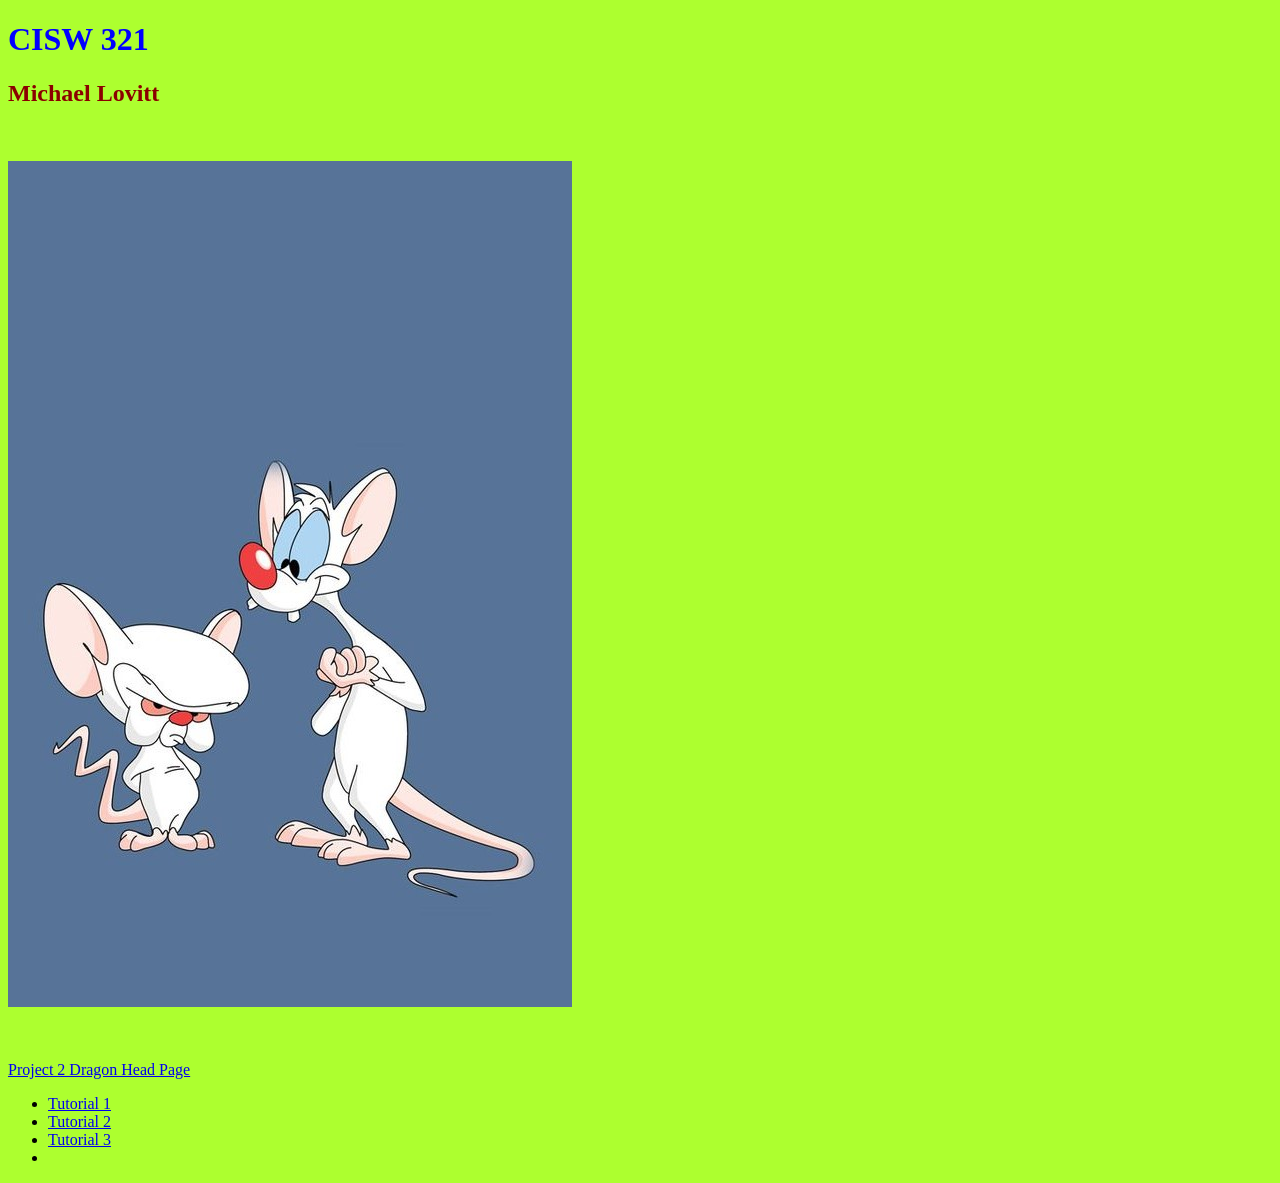
<file: index.html>
<!doctype html>
<html>
<head>
<meta charset="utf-8">
<title>CISW 321 Michael Lovitt</title>
	<style>
		body {background-color: greenyellow;}
		h1 {color: blue;}
		h2 {color: darkred;}	
	</style>
</head>

<body>
<h1> CISW 321</h1>
	
<h2>Michael Lovitt</h2>
<p>&nbsp;</p>
<img src="Pinkyandbrain.jpg" alt="Pinky and thee Brain" width="564" height="846" title="Pinky and the Brain"/>
<p>&nbsp;</p>
<p><a href="Project 2/project2.html" title="Hyperlink to Dragon Head Page" target="new">Project 2 Dragon Head Page</a></p>
<ul>
  <li><a href="Tutorial Page/html-layout/html-layout-index-start.html">Tutorial 1</a></li>
  <li><a href="Tutorial Page/css-layout/css-layout-start.html">Tutorial 2</a></li>
  <li><a href="Tutorial Page/style-web-page-css/index.html">Tutorial 3</a></li>
  <li></li>
</ul>
</body>
</html>
</file>
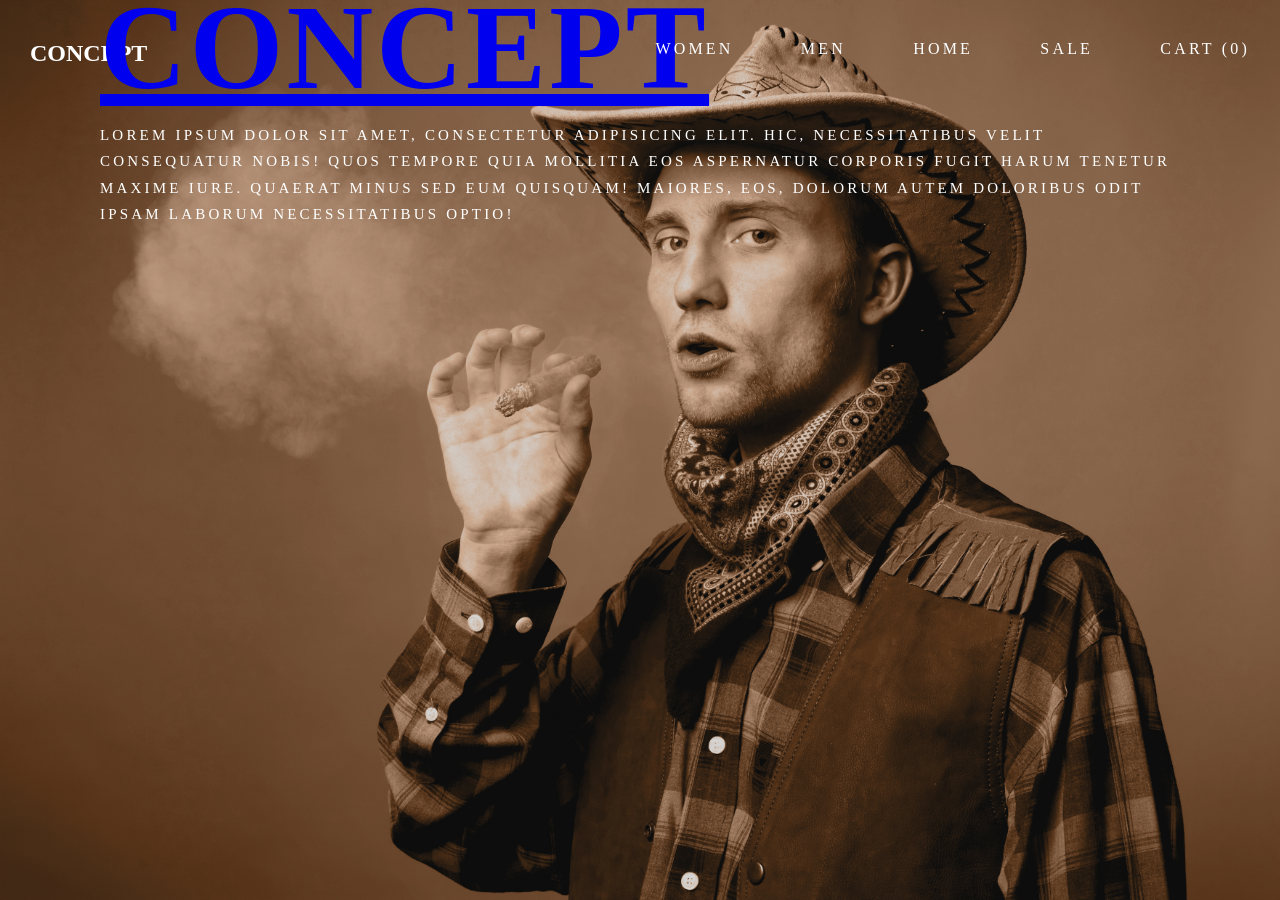
<file: Tutorial Page/style-web-page-css/index.html>
<!doctype html>
<html>
<head>
    <meta charset="utf-8">
	<meta name="viewport" content="width=device-width, initial-scale=1">
    <title>Cowboy Concept</title>
    <link rel="stylesheet" type="text/css" href="css/hamburgler.css">
    <!--The following script tag downloads a font from the Adobe Edge Web Fonts server for use within the web page. We recommend that you do not modify it.--><script>var __adobewebfontsappname__="dreamweaver"</script><script src="http://use.edgefonts.net/abel:n4:default.js" type="text/javascript"></script>
</head>
<body>

	<!-- Logo & Nav -->
	<header>
		<!-- Branding -->
		<a href="#" class="logotype">Concept</a>
		<!-- Navigation -->
        <ul class="mobilenav">
            <li><a href="#">Women</a></li>
            <li><a href="#">Men</a></li>
            <li><a href="#">Home</a></li>
            <li><a href="#">Sale</a></li>
            <li><a href="#">Cart (0)</a></li>
        </ul>
        <!-- Menu Icon (Mobile) -->
        <a href="javascript:void(0)" class="icon">
            <div class="hamburger">
                <div class="menui top-menu"></div>
                <div class="menui mid-menu"></div>
                <div class="menui bottom-menu"></div>
            </div>
        </a>
    </header>
    
    <!-- Main Text -->
    <section>
    	<h1 class="headline"><a href="css/main.css">Cowboy<br>
    	  Concept</a></h1>
<p>Lorem ipsum dolor sit amet, consectetur adipisicing elit. Hic, necessitatibus velit consequatur nobis! Quos tempore quia mollitia eos aspernatur corporis fugit harum tenetur maxime iure. Quaerat minus sed eum quisquam! Maiores, eos, dolorum autem doloribus odit ipsam laborum necessitatibus optio!</p>
    </section>
    
    <!--Source and credit: © 2015, John Morris http://johnm.io/project/hamburgler/ -->
    <script src="http://code.jquery.com/jquery-2.1.3.js"></script>
    <script src="js/hamburgler.js"></script>
</body>
</html>
</file>
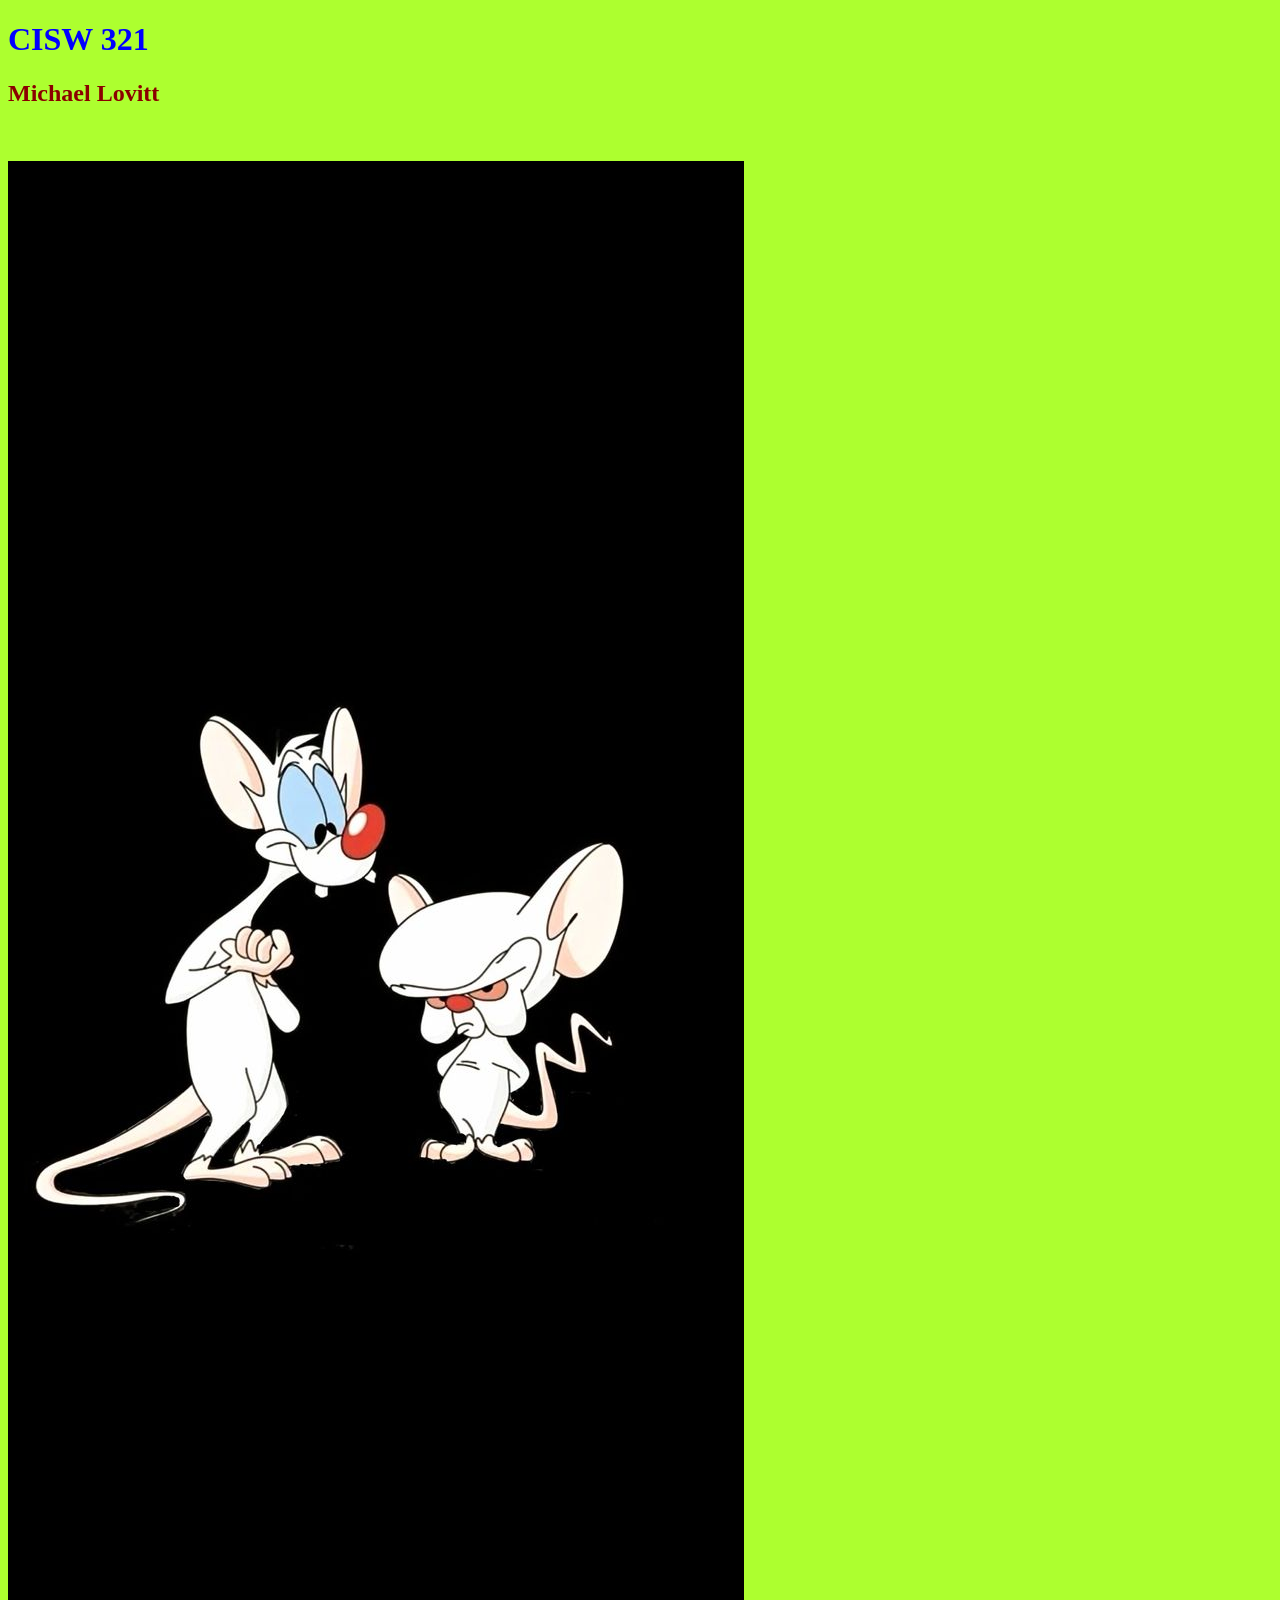
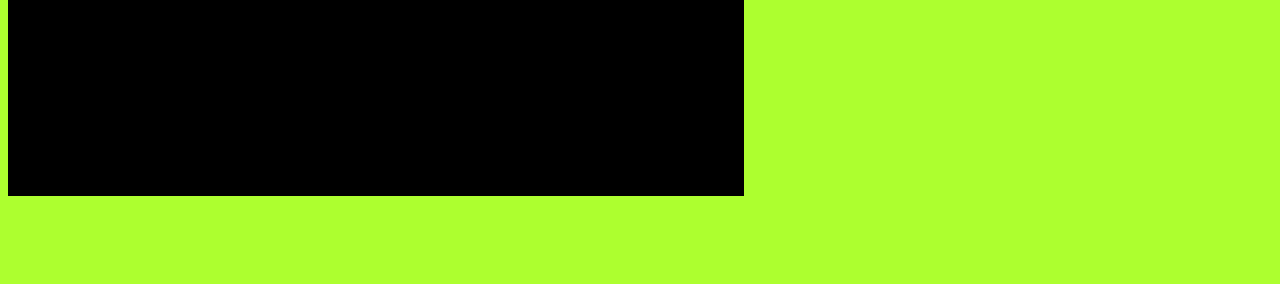
<file: practice 1.html>
<!doctype html>
<html>
<head>
<meta charset="utf-8">
<title>CISW 321 Michael Lovitt</title>
	<style>
		body {background-color: greenyellow;}
		h1 {color: blue;}
		h2 {color: darkred;}	
	</style>
</head>

<body>
<h1> CISW 321</h1>
	
<h2>Michael Lovitt</h2>
<p>&nbsp;</p>
<img src="pinkybrain.jpg" alt="Pinky and thee Brain" width="736" height="1635" title="Pinky and the Brain"/>
<p>&nbsp;</p>
<p>&nbsp;</p>
</body>
</html>
</file>
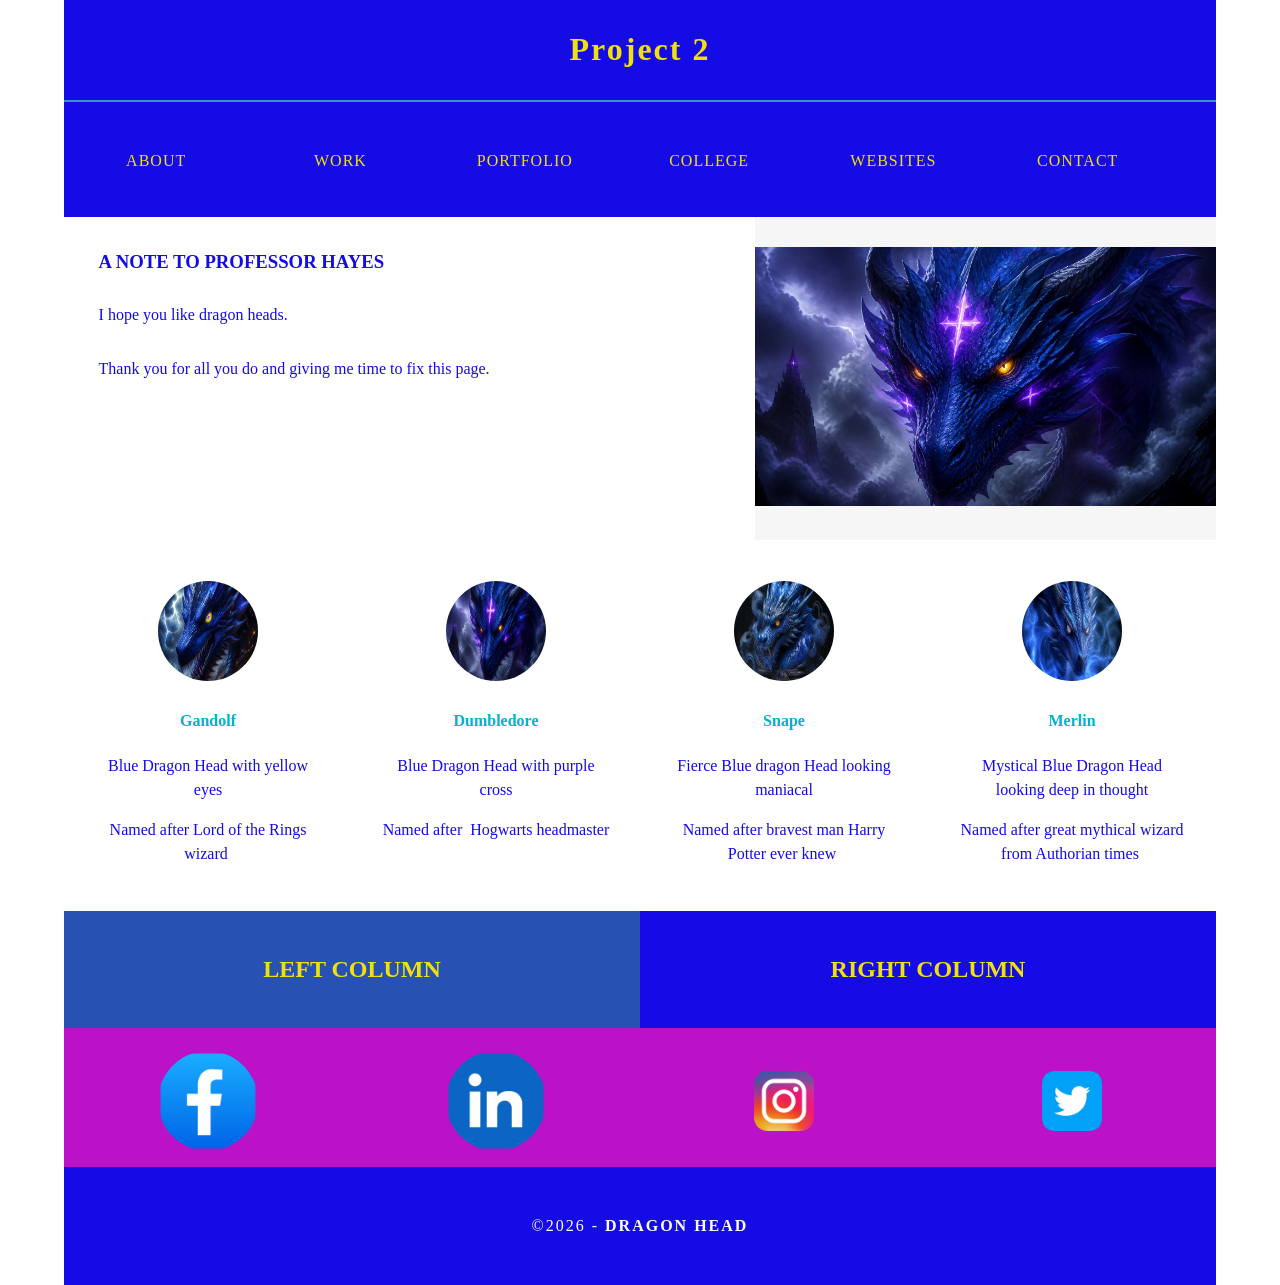
<file: Project 2/project2.html>
<!doctype html>
<html>
<head>
<meta charset="utf-8">
<meta http-equiv="X-UA-Compatible" content="IE=edge">
<meta name="viewport" content="width=device-width, initial-scale=1">
<title>project 2</title>
<link href="css/multiColumnTemplate.css" rel="stylesheet" type="text/css">
<!-- HTML5 shim and Respond.js for IE8 support of HTML5 elements and media queries -->
<!-- WARNING: Respond.js doesn't work if you view the page via file:// -->
<!--[if lt IE 9]>
      <script src="https://oss.maxcdn.com/html5shiv/3.7.2/html5shiv.min.js"></script>
      <script src="https://oss.maxcdn.com/respond/1.4.2/respond.min.js"></script>
    <![endif]-->
</head>
<body>
<div class="container">
  <header>
    <div class="primary_header">
      <h1 class="title"> Project 2</h1>
    </div>
    <nav class="secondary_header" id="menu">
      <ul>
        <li>ABOUT</li>
        <li>WORK</li>
        <li>PORTFOLIO</li>
        <li>COLLEGE</li>
        <li>WEBSITES</li>
        <li>CONTACT</li>
      </ul>
    </nav>
  </header>
  <section>
    <h2 class="noDisplay">Main Content</h2>
    <article class="left_article">
      <h3>A NOTE TO PROFESSOR HAYES</h3>
      <p>I hope you like dragon heads.</p>
      <p> Thank you for all you do and giving me time to fix this page.</p>
    </article>
    <aside class="right_article"><img src="fierce sapphire dragon head with bright yellow eyes that have purple cross marks in the center (2).jpg" alt="" width="1680" height="840" class="placeholder"/> </aside>
  </section>
  <div class="row">
    <div class="columns">
      <p class="thumbnail_align"> <img src="fierce sapphire dragon head with bright yellow eyes that have purple cross marks in the center (1).jpg" alt="Gandolf Dragon Head" class="thumbnail" title="Gandolf Dragon Head"/> </p>
      <h4>Gandolf</h4>
      <p>Blue Dragon Head with yellow eyes</p>
      <p>Named after Lord of the Rings wizard&nbsp;</p>
    </div>
    <div class="columns">
      <p class="thumbnail_align"> <img src="fierce sapphire dragon head with bright yellow eyes that have purple cross marks in the center (2).jpg" alt="Dumbledore Dragon Head" class="thumbnail" title="Dumbledore Dragon Head"/> </p>
      <h4>Dumbledore</h4>
      <p>Blue Dragon Head with purple cross</p>
      <p>Named after&nbsp; Hogwarts headmaster</p>
    </div>
    <div class="columns">
      <p class="thumbnail_align"> <img src="fierce sapphire dragon head with bright yellow eyes that have purple cross marks in the center (3).jpg" alt="Snape Dragon Head" class="thumbnail" title="Snape Dragon Head"/> </p>
      <h4>Snape</h4>
      <p>Fierce Blue dragon Head looking maniacal</p>
      <p>Named after bravest man Harry Potter ever knew&nbsp;</p>
    </div>
    <div class="columns">
      <p class="thumbnail_align"> <img src="fierce sapphire dragon head with bright yellow eyes that have purple cross marks in the center.jpg" alt="Merlin Dragon Head" class="thumbnail" title="Merlin Dragon Head"/> </p>
      <h4>Merlin</h4>
      <p>Mystical Blue Dragon Head looking deep in thought</p>
      <p>Named after great mythical wizard from Authorian times&nbsp;</p>
    </div>
  </div>
  <div class="row blockDisplay">
    <div class="column_half left_half">
      <h2 class="column_title">LEFT COLUMN</h2>
    </div>
    <div class="column_half right_half">
      <h2 class="column_title">RIGHT COLUMN</h2>
    </div>
  </div>
  <div class="social">
    <p class="social_icon"><img src="facebook-icon-free-png.webp" alt="FaceBook icon for Dragon Head page" width="100" class="thumbnail" title="FaceBook icon"/></p>
    <p class="social_icon"><img src="linkedin-icon-free-png.webp" alt="LinkedIn icon for Dragon Head " width="100" class="thumbnail" title="LinkedIn icon"/></p>
    <p class="social_icon"><img src="instagram-logo-instagram-icon-transparent-free-png.webp" alt="Instagram icon for Dragon Head" width="100" class="thumbnail" title="Instagram icon"/></p>
    <p class="social_icon"><img src="twitter-logo-twitter-icon-transparent-free-free-png.webp" alt="Twitter icon for Dragon Head" width="100" class="thumbnail" title="Twitter icon"/></p>
  </div>
  <footer class="secondary_header footer">
    <div class="copyright">&copy;2026 - <strong>dRAGON hEAD</strong></div>
  </footer>
</div>
</body>
</html>
</file>
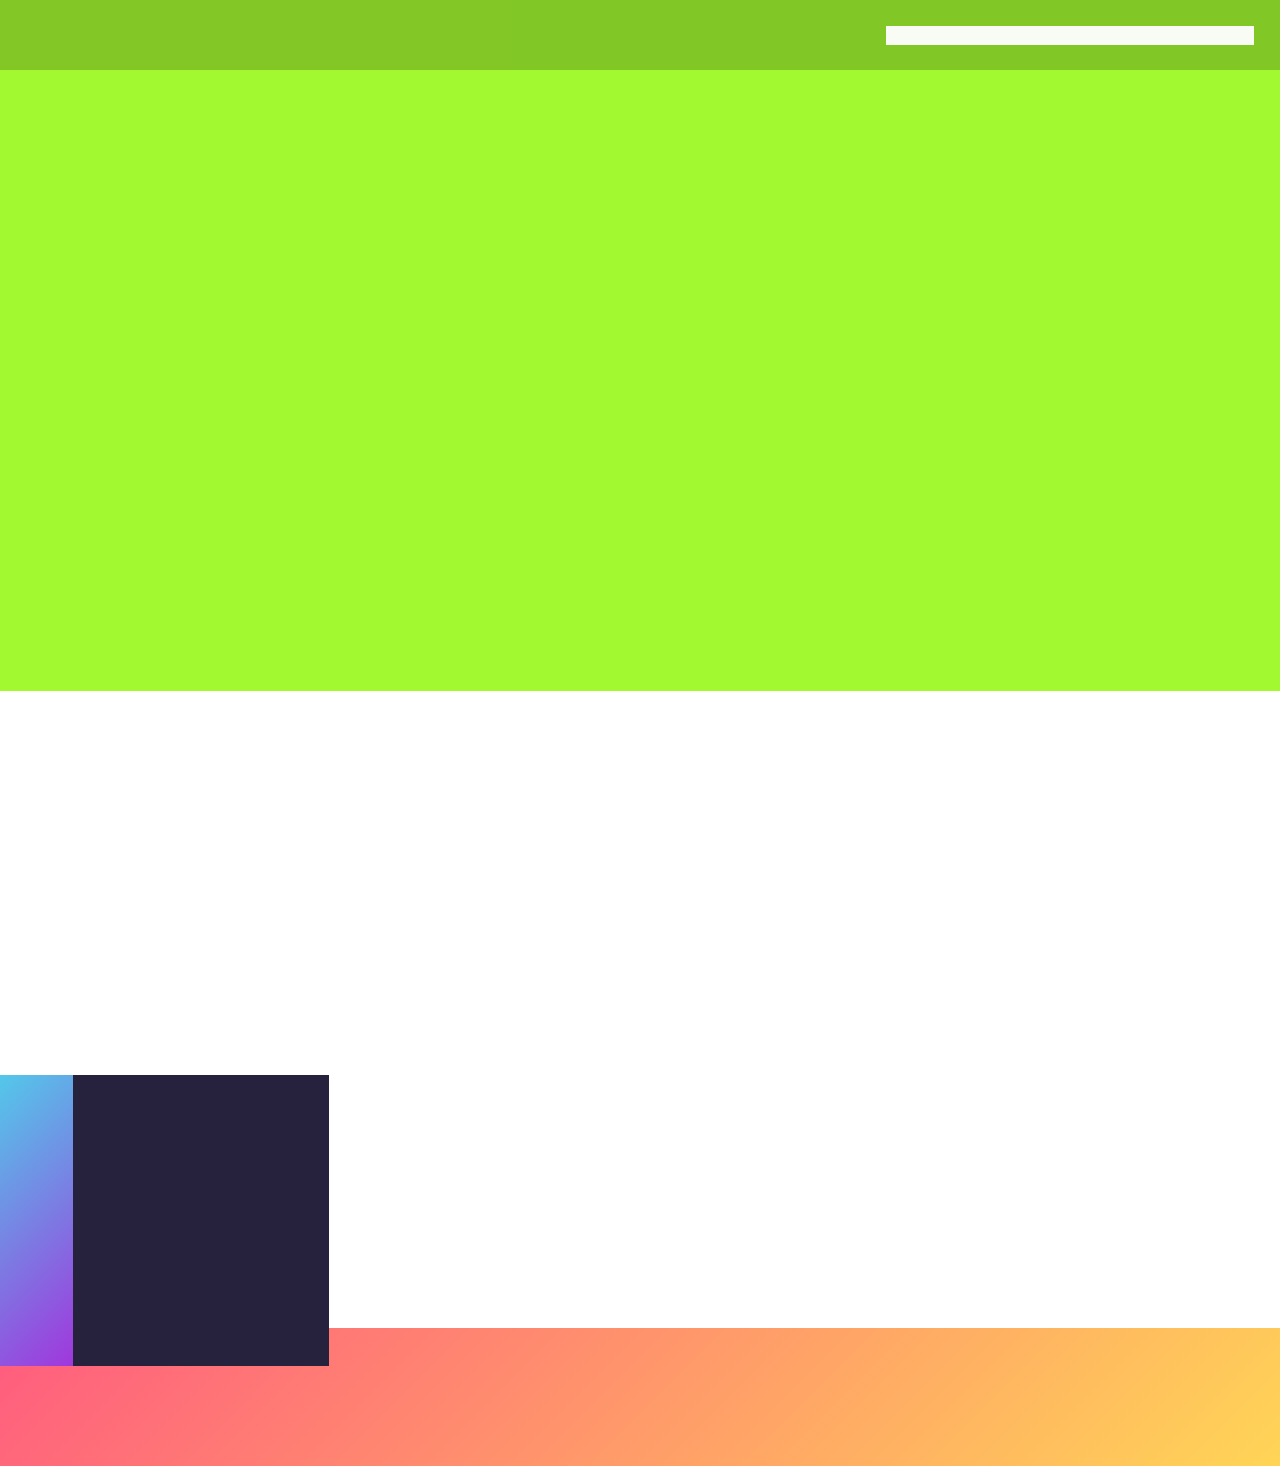
<file: Tutorial Page/html-layout/html-layout-index-start.html>
<!doctype html>
<html>
<head>
    <meta charset="UTF-8">
    <title>RENDERED</title>

    <link href="html-layout-styles.css" rel="stylesheet" type="text/css">
</head>

<body>

   <!-- Header -->
	<header>
	
		<nav></nav>
	
	</header>
    <!-- Main Content -->
		<main>
	<section class="hero"></section>
	
	<section class="intro"></section>
		
	</main>

	<section class="artwork">
	
		<article class="artwork">
		
			<div class="artwork-piece">
		
				<figure></figure>
			</div>
			<div class="artwork-description"></div>
		
		</article>
	</section>
    <!-- End Main Content -->

    <!-- Footer -->
    <footer></footer>
</body>
</html>
</file>
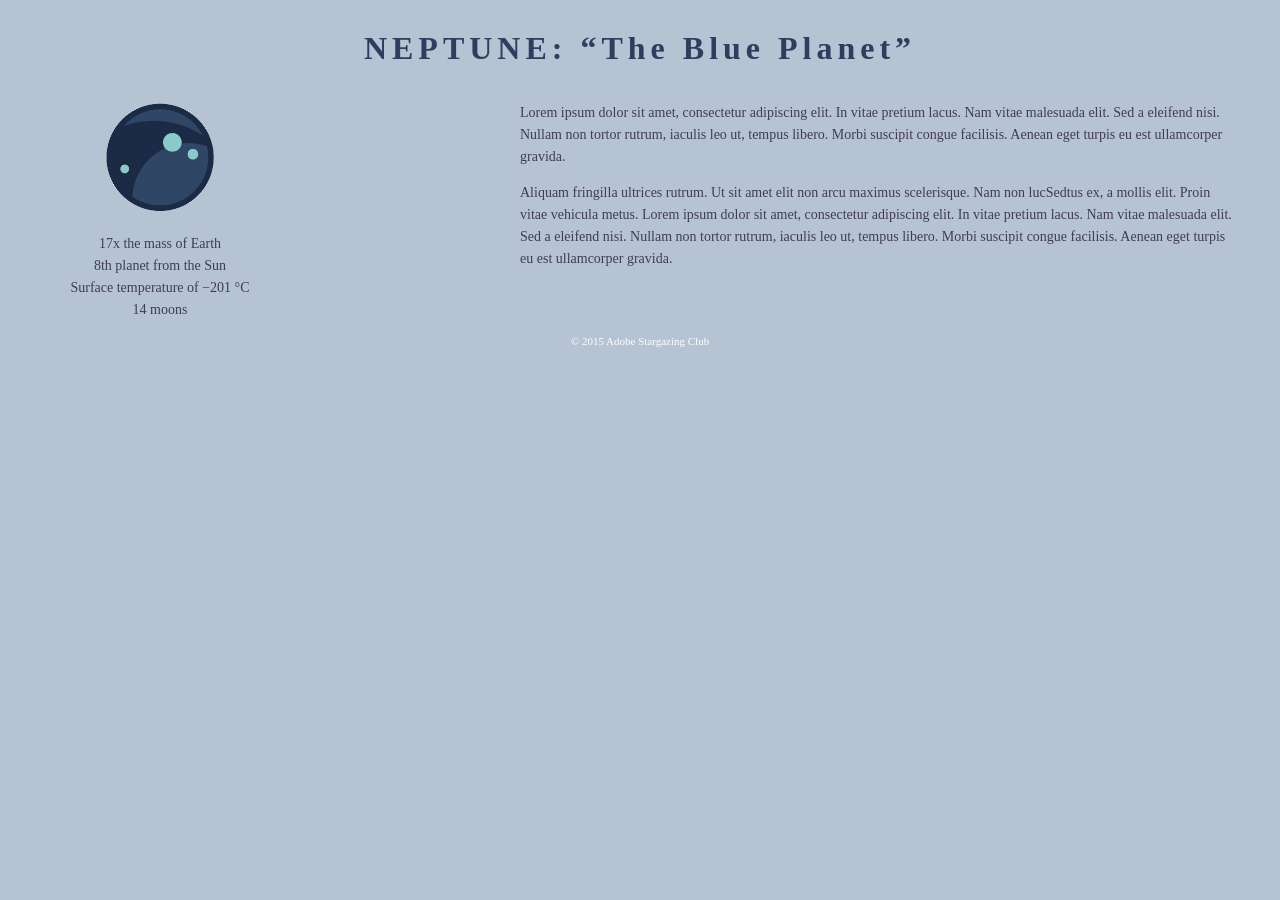
<file: Tutorial Page/use-css-to-style-divs/style_containers_practice.html>
<!doctype html>
<html>
<head>
<meta charset="UTF-8">
<title>Facts about Neptune</title>
<link href="style_containers_practice.css" rel="stylesheet" type="text/css">
</head>
<body>
<div id="wrapper">
<header>
  <h1>NEPTUNE: “The Blue Planet”</h1>
	</header>
    <section>
      <article>
        <div id="sidebar"><center>
          <p><img src="neptune.png" width="110" height="110" alt=""/></p>
          <p>17x the mass of Earth <br>
            8th planet from the Sun <br>
            Surface temperature of −201 °C <br>
            14 moons </p>
        </center>
        </div>
        <aside id="main">
          <p>Lorem ipsum dolor sit amet, consectetur adipiscing elit. In vitae pretium lacus. Nam vitae malesuada elit. Sed a eleifend nisi. Nullam non tortor rutrum, iaculis leo ut, tempus libero. Morbi suscipit congue facilisis. Aenean eget turpis eu est ullamcorper gravida.</p>
          <p>Aliquam fringilla ultrices rutrum. Ut sit amet elit non arcu maximus scelerisque. Nam non lucSedtus ex, a mollis elit. Proin vitae vehicula metus. Lorem ipsum dolor sit amet, consectetur adipiscing elit. In vitae pretium lacus. Nam vitae malesuada elit. Sed a eleifend nisi. Nullam non tortor rutrum, iaculis leo ut, tempus libero. Morbi suscipit congue facilisis. Aenean eget turpis eu est ullamcorper gravida.</p>
        </aside>
      </article>
  </section>
	<footer>&copy; 2015 Adobe Stargazing Club</footer>
</div>
</body>
</html>
</file>
<file: Tutorial Page/style-web-page-css/css/hamburgler.css>
@import url("main.css");
*{   -webkit-tap-highlight-color: rgba(0,0,0,0);
    -webkit-tap-highlight-color: transparent; /* For some Androids */
}
body p {
    font-size: 15px;
    line-height: 1.75em;
}


@media (min-width: 320px) and (max-width: 768px){
.top-animate {
    background: #38C6C6 !important;
    top: 13px !important;
    -webkit-transform: rotate(45deg);
    transform: rotate(45deg);
}
.mid-animate {
    opacity: 0;
}
.bottom-animate {
    background: #38C6C6 !important;
    top: 13px !important;
    -webkit-transform: rotate(-225deg);
    transform: rotate(-225deg);
}
.top-menu {
    top: 5px;
    width: 25px;
    height: 2px;
    border-radius: 10px;
    background-color: #fff;
}
.mid-menu {
    top: 13px;
    width: 25px;
    height: 2px;
    border-radius: 10px;
    background-color: #fff;
}
.bottom-menu {
    top: 21px;
    width: 25px;
    height: 2px;
    border-radius: 10px;
    background-color: #fff;
}
.menui {
    background: #fff;
    transition: 0.6s ease;
    transition-timing-function: cubic-bezier(.75, 0, .29, 1.01);
    margin-top: 30px;
	margin-right:15px;
    position: absolute;
}


.icon {
    z-index: 999;
    position: fixed;
    display: block;
    padding: 9px;
    height: 32px;
    width:24px;
    margin: 0px;
    top: 0;
    right: 30px;
}
body p {
    font-size: 15px;
    line-height: 1.75em;
}

/*
Moved to the project CSS file.

.mobilenav {
    font-family: inherit;
    top: 0;
    right:0;
    z-index: 999;
    display: none;
    position: fixed;
    width: 100%;
    height: 100%;
    background: rgba(0, 0, 0, 0.75);
}
.mobilenav li {
    list-style-type: none;
    text-align: center;
    padding: 10px;
}
.mobilenav li a {
    font-size: 150%;
    color: #fff;
    text-decoration: none;
    font-weight: 300;
    width: 100%;
}

.mobilenav li a:hover {
    color: #38C6C6;
}

.mobilenav li:first-child {
    margin-top: 60px;
}*/

}
</file>
<file: Project 2/css/multiColumnTemplate.css>
@charset "UTF-8";
.container {
	background-color: #FFFFFF;
	width: 90%;
	margin-left: auto;
	margin-right: auto;
	border-bottom-width: 0px;
	padding-left: 0px;
	padding-top: 0px;
	padding-right: 0px;
	padding-bottom: 0px;
}
.row {
	width: 100%;
	margin-top: 0px;
	margin-right: 0px;
	margin-bottom: 0px;
	margin-left: 0px;
	padding-top: 0px;
	padding-right: 0px;
	padding-bottom: 0px;
	padding-left: 0px;
	display: inline-block
}
.row.blockDisplay {
	display: block;
}
.column_half {
	width: 50%;
	float: left;
	margin-top: 0px;
}
.columns {
    width: 25%;
    float: left;
    font-family: "Source Sans Pro";
    color: #140BE5;
    line-height: 24px;
    padding-top: 10px;
    padding-bottom: 10px;
    text-align: center;
    margin-top: 15px;
    margin-bottom: 15px;
    padding-left: 0px;
    padding-right: 0px;
    margin-left: 0px;
    margin-right: 0px;
}
.row .columns p {
	padding-left: 10%;
	padding-right: 10%;
}
.container .columns h4 {
	text-align: center;
	color: #01B2D1;
}
.primary_header {
	width: 100%;
	background-color: #140BE5;
	padding-top: 10px;
	padding-bottom: 10px;
	clear: left;
	border-bottom: 2px solid #2C9AB7;
}
.secondary_header {
	width: 100%;
	padding-top: 50px;
	padding-bottom: 50px;
	background-color: #140BE5;
	clear: left;
}
.container .secondary_header ul {
	margin-top: 0%;
	margin-right: auto;
	margin-bottom: 0px;
	margin-left: auto;
	padding-top: 0px;
	padding-right: 0px;
	padding-bottom: 15px;
	padding-left: 0px;
	width: 100%;
}
.secondary_header ul li {
	list-style: none;
	float: left;
	margin-right: auto;
	margin-top: 0px;
	font-family: "Source Sans Pro";
	font-weight: normal;
	color: #F0E10C;
	letter-spacing: 1px;
	margin-left: auto;
	text-align: center;
	width: 16%;
	transition: all 0.3s linear;
}
.secondary_header ul li:hover {
    color: #FFFFFF;
    cursor: pointer;
    font-weight: bold;
}
.left_article {
	background-color: #FFFFFF;
	width: 60%;
	float: left;
	font-family: "Source Sans Pro";
	color: #140BE5;
	padding-bottom: 15px;
}
.noDisplay {
	display: none;
}
.container .left_article h3 {
    padding-left: 5%;
    padding-right: 5%;
    margin-top: 5%;
    color: #140BE5;
    font-weight: bold;
    text-transform: uppercase;
}
.container .left_article p {
    padding-left: 5%;
    padding-right: 5%;
    text-align: justify;
    line-height: 24px;
    margin-top: 30px;
    margin-bottom: 15px;
    color: #140BE5;
}
.right_article {
	width: 40%;
	float: left;
	background-color: #F6F6F6;
}
.container .right_article ul {
	margin-top: 0px;
	margin-right: 0px;
	margin-bottom: 0px;
	margin-left: 0px;
	padding-top: 0px;
	padding-right: 0px;
	padding-bottom: 0px;
	padding-left: 0px;
}
.right_article ul li {
	font-family: "Source Sans Pro";
	list-style: none;
	text-align: center;
	background-color: #B3B3B3;
	width: 90%;
	margin-left: auto;
	margin-right: auto;
	margin-top: 10px;
	margin-bottom: 10px;
	padding-top: 15px;
	padding-bottom: 15px;
	color: #FFFFFF;
	font-weight: bold;
	border-radius: 0px;
	transition: all 0.3s linear;
	border-left: 5px solid #717070;
}
.right_article ul li:hover {
	background-color: #717070;
	cursor: pointer;
}
.footer {
	background-color: #140BE5;
}
.title {
    font-weight: bold;
    font-style: normal;
    font-family: "Source Sans Pro";
    text-align: center;
    color: #F0E10C;
    letter-spacing: 2px;
}
.placeholder {
	/* [disabled]max-width: 400px;
*/
	/* [disabled]max-height: 200px;
*/
	width: 100%;
	padding-top: 30px;
	/* [disabled]padding-left: 19px;
*/
	padding-bottom: 30px;
	height: 100%;
}
.left_half {
	background-color: #2752B4;
}
.container .column_half.left_half h2 {
    color: #F0E10C;
    font-family: "Source Sans Pro";
    text-align: center;
}
.right_half {
	background-color: #140BE5;
	color: #FFFFFF;
	font-family: "Source Sans Pro";
	text-align: center;
	font-weight: bold;
}
.column_title {
    padding-top: 25px;
    padding-bottom: 25px;
    color: #F0E10C;
}
.copyright {
	text-align: center;
	background-color: #140BE5;
	color: #FFFFFF;
	text-transform: uppercase;
	font-weight: lighter;
	letter-spacing: 2px;
	border-top-width: 2px;
	font-family: "Source Sans Pro";
}
body {
	margin-top: 0px;
	margin-right: 0px;
	margin-bottom: 0px;
	margin-left: 0px;
}

@media (max-width: 320px) {
.secondary_header ul li {
	float: none;
	margin-top: 28px;
	margin-left: 0px;
	width: 100%;
}
.container .secondary_header ul {
	margin-top: 0px;
	margin-right: 0px;
	margin-bottom: 0px;
	margin-left: 0px;
	padding-top: 0px;
	padding-right: 0px;
	padding-bottom: 0px;
	padding-left: 0px;
	height: auto;
	width: 100%;
	text-align: center;
}
.secondary_header {
	margin-top: 0px;
	margin-right: 0px;
	margin-bottom: 0px;
	margin-left: 0px;
	padding-top: 1px;
	padding-bottom: 40px;
}
.left_article {
	width: 100%;
	height: auto;
}
.right_article {
	width: 100%;
	height: auto;
}
.placeholder {
	width: 100%;
	margin-top: 22PX;
	margin-right: 0px;
	margin-bottom: 22PX;
	margin-left: 0px;
	padding-top: 0px;
	padding-right: 0px;
	padding-bottom: 0px;
	padding-left: 0px;
	max-width: 400px;
	max-height: 200px;
	height: auto;
}
.columns {
	width: 100%;
	margin-top: 0px;
	margin-right: 0px;
	margin-bottom: 0px;
	margin-left: 0px;
	padding-top: 0PX;
	padding-right: 0PX;
	padding-bottom: 0PX;
	padding-left: 0PX;
}
.columns p {
	padding-left: 10px;
	padding-right: 10px;
}
.column_half.left_half {
	width: 100%;
}
.column_half.right_half {
	width: 100%;
}
.copyright {
	padding-top: 25px;
	padding-bottom: 0px;
	margin-bottom: 0px;
}
.container .left_article h3 {
	margin-top: 30px;
}
.social .social_icon img {
	width: 80%;
}
.container .secondary_header {
}
}

@media (min-width: 321px) and (max-width: 768px) {
.secondary_header ul li {
	float: none;
	margin-top: 28px;
	margin-left: 0px;
	width: 100%;
}
.container .secondary_header ul {
	margin-top: 0px;
	margin-right: 0px;
	margin-bottom: 0px;
	margin-left: 0px;
	padding-top: 0px;
	padding-right: 0px;
	padding-bottom: 0px;
	padding-left: 0px;
	height: auto;
	width: 100%;
	text-align: center;
}
.secondary_header {
	margin-top: 0px;
	margin-right: 0px;
	margin-bottom: 0px;
	margin-left: 0px;
	padding-top: 1px;
	padding-bottom: 40px;
}
.left_article {
	width: 100%;
	height: auto;
}
.right_article {
	width: 100%;
	height: auto;
	padding-bottom: 25px;
}
.placeholder {
	margin-top: 0px;
	margin-right: 0px;
	margin-bottom: 0px;
	margin-left: 0px;
	padding-top: 0px;
	padding-right: 0px;
	padding-bottom: 0px;
	padding-left: 0px;
	width: 100%;
	max-width: 100%;
	height: auto;
	max-height: 100%;
}
.columns {
	width: 100%;
	margin-top: 6px;
	margin-right: 0px;
	margin-bottom: 6px;
	margin-left: 0px;
	padding-top: 0px;
	padding-right: 0px;
	padding-bottom: 0px;
	padding-left: 0px;
}
.columns p {
	padding-left: 14px;
	padding-right: 14px;
}
.column_half.left_half {
	width: 100%;
}
.column_half.right_half {
	width: 100%;
}
}

@media (min-width: 769px) and (max-width: 1000px) {
.secondary_header {
	overflow: auto;
	padding-top: 30px;
	padding-bottom: 30px;
}
.secondary_header ul li {
	margin-top: 10px;
	margin-right: 7%;
	margin-bottom: 10px;
	margin-left: 7%;
}
.left_article {
	height: auto;
}
.right_article {
	height: auto;
	padding-bottom: 27px;
}
.placeholder {
	width: 100%;
	margin-left: 0px;
	margin-right: 0px;
	padding-left: 0px;
	padding-right: 0px;
}
.columns {
	width: 50%;
	float: left;
	padding-left: 0px;
	padding-top: 0px;
	padding-right: 0px;
	padding-bottom: 0px;
}
.container .columns p {
	padding-left: 25px;
	padding-right: 25px;
}
}

@media (min-width: 1001px) {
}
.thumbnail {
	width: 100px;
	border-radius: 200px;
	height: 100px;
	margin-left: auto;
}
.thumbnail_align {
	text-align: center;
}
.social {
	text-align: center;
	margin-right: 0px;
	margin-bottom: 0px;
	margin-left: 0px;
	width: 100%;
	background-color: #BC12C7;
	clear: both;
	overflow: auto;
}
.social_icon {
	width: 25%;
	text-align: center;
	float: left;
	transition: all 0.3s linear;
	line-height: 0px;
	padding-top: 7px;
}
.container .social .social_icon:hover {
	cursor: pointer;
	opacity: 0.5;
}
#menu {
}
</file>
<file: Tutorial Page/html-layout/html-layout-styles.css>
@charset 'UTF-8';

html,
html * {
  box-sizing: border-box;
  margin: 0;
  padding: 0;
}

body {
  font-family: arial, sans-serif;
  font-size: 1vw;
  background: white;
}
header {
  position: fixed;
  padding: 2em;
  z-index: 1000;
  top: 0;
  left: 0;
  width: 100%;
  background:rgba(0,0,0,0.2);
}
nav {
  z-index: 400;
  top: 0;
  left: 0;
  opacity: .95;
  background: #fff;
  position: relative;
  display: block !important;
  float: right;
  width: 30%;
  padding: .75em 1em 0 0;
  height: 1.5em;
}
.hero {
  position: relative;
  height: 54vw;
  background-color: #a2f92f;
}
.intro {
  position: relative;
  color: #343144;
  background: #fff;
  height: 30vw;
  padding: 9em 6em 5em;
}

.artworks {
  position: relative;
  width: 100%;
  overflow: hidden;
}

.artwork {
  display: flex;
}

.artwork .artwork-piece {
  padding: 8% 0% 8% 28.5%;
  background-image:-moz-linear-gradient( 135deg, rgb(160,55,220) 0%, rgb(83,200,234) 100%);
  background-image: -webkit-linear-gradient( 135deg, rgb(160,55,220) 0%, rgb(83,200,234) 100%);
  background-image: -ms-linear-gradient( 135deg, rgb(160,55,220) 0%, rgb(83,200,234) 100%);
  width: 50%;
}
.artwork figure {
  position: relative;
  vertical-align: middle;
  padding: 50% 10%;
  background: #cef0f2;
}
.artwork .artwork-description {
  background: #26223e;
  width: 50%;
  padding: 11.25em 10em 11.5em;
}

footer {
  margin-top: -3em;
  padding: 8.75em 0 2em;
  height: 10vw;
  background-image:-moz-linear-gradient( -45deg, rgb(255,91,127) 0%, rgb(255,213,86) 100%);
  background-image: -webkit-linear-gradient( -45deg, rgb(255,91,127) 0%, rgb(255,213,86) 100%);
  background-image: -ms-linear-gradient( -45deg, rgb(255,91,127) 0%, rgb(255,213,86) 100%);
}
</file>
<file: Tutorial Page/use-css-to-style-divs/style_containers_practice.css>
@charset "UTF-8";

	body {
		background-color:#B6C3D3;
	}

	#wrapper {
		width:1200px;
		margin-top:30px;
		margin-right:auto;
		margin-left:auto;
	}
	
	header {
		
		font-family:Georgia;
		color:#2F3D5E;
		letter-spacing:5px;
		text-align:center;
	}
	
	#main {
		
		float:right;
		width:60%;
		
		font-family:Verdana;
		color:#403D54;
		font-size:14px;
		line-height: 22px;
	}
	
	#sidebar {
		
		float:left;
		width:20%;
		
		font-family:Verdana;
		color:#403D54;
		font-size:14px;
		line-height:22px;
		text-align:center;
	}
	
	footer {
		
		clear:both;
		
		font-family:Verdana;
		font-size:11px;
		color:#FFFFFF;
		text-align:center;
	}
</file>
